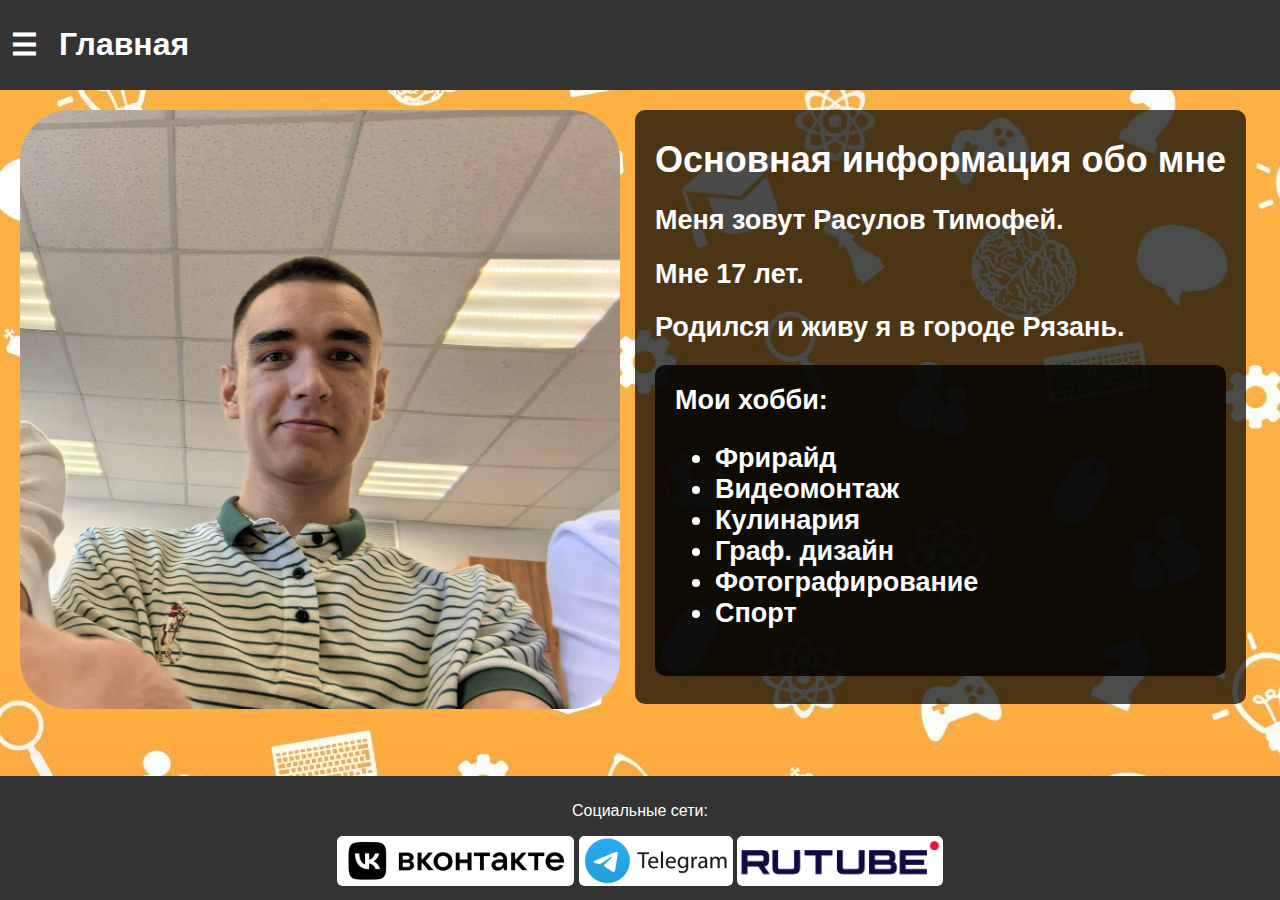
<file: index.html>
<!DOCTYPE html>
<html lang="ru">
<head>
    <meta charset="UTF-8">
    <meta name="viewport" content="width=device-width, initial-scale=1.0">
    <title>My hobby</title>
    <link rel="stylesheet" href="css/styles.css">
</head>
<body background="img/fon.jpg">
    <div class="wrapper">
        <div class="header">
            <button class="burger" onclick="toggleMenu()">☰</button>
            <h1>Главная</h1>
        </div>
        <div class="menu" id="menu">
            <div class="menu-items">
                <a href="index.html">Главная</a>
                <a href="fri.html">Фрирайд</a>
                <a href="vid.html">Видеомонтаж</a>
                <a href="kul.html">Кулинария</a>
                <a href="diz.html">Граф. дизайн</a>
                <a href="foto.html">Фотографирование</a>
                <a href="sport.html">Спорт</a>
            </div>
        </div>
        <div class="content">
            <div class="text-block">


                 <!-- Контент -->


                <h1>Основная информация обо мне</h1>
                <h2>Меня зовут Расулов Тимофей.</h2>
                <h2>Мне 17 лет.</h2>
                <h2>Родился и живу я в городе Рязань.</h2>
                <h2>
                    <div class="text-block1">
                        Мои хобби:
                        <ul>
                            <li>Фрирайд</li>
                            <li>Видеомонтаж</li>
                            <li>Кулинария</li>
                            <li>Граф. дизайн</li>
                            <li>Фотографирование</li>
                            <li>Спорт</li>
                    </div></ul>
                </h2>



                 <!-- Контент -->



            </div>

            <img src="img/face.jpg" alt="" class="image">

        </div>
    </div>
    <div class="footer">
        <p>Социальные сети:</p>
        <a href="#" class="rounded-button">
            <img src="img/vk.png" alt="Button Image"/>
        </a>
        <a href="#" class="rounded-button">
            <img src="img/tg.png" alt="Button Image"/>
        </a>
        <a href="#" class="rounded-button">
            <img src="img/rt.png" alt="Button Image"/>
        </a>
    </div>
<script src="js/scripts.js"></script>
</body>
</html>
</file>
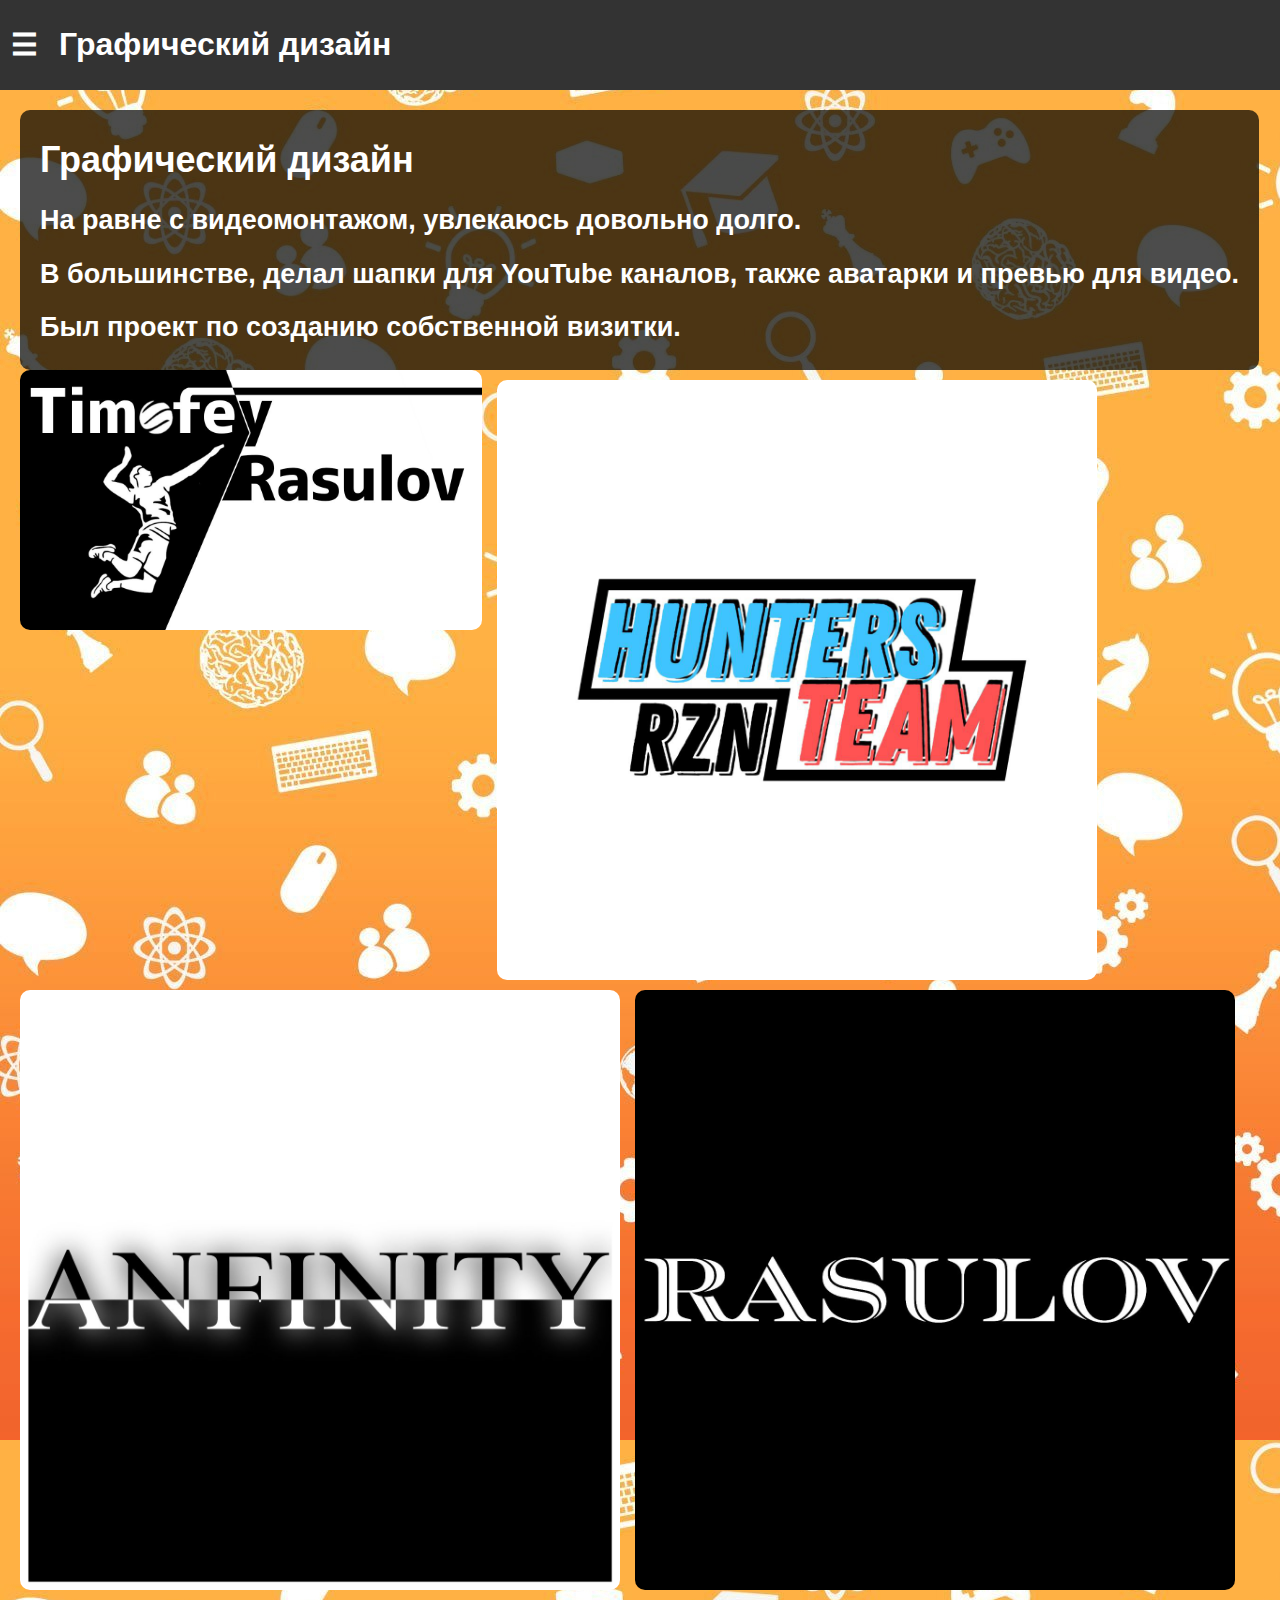
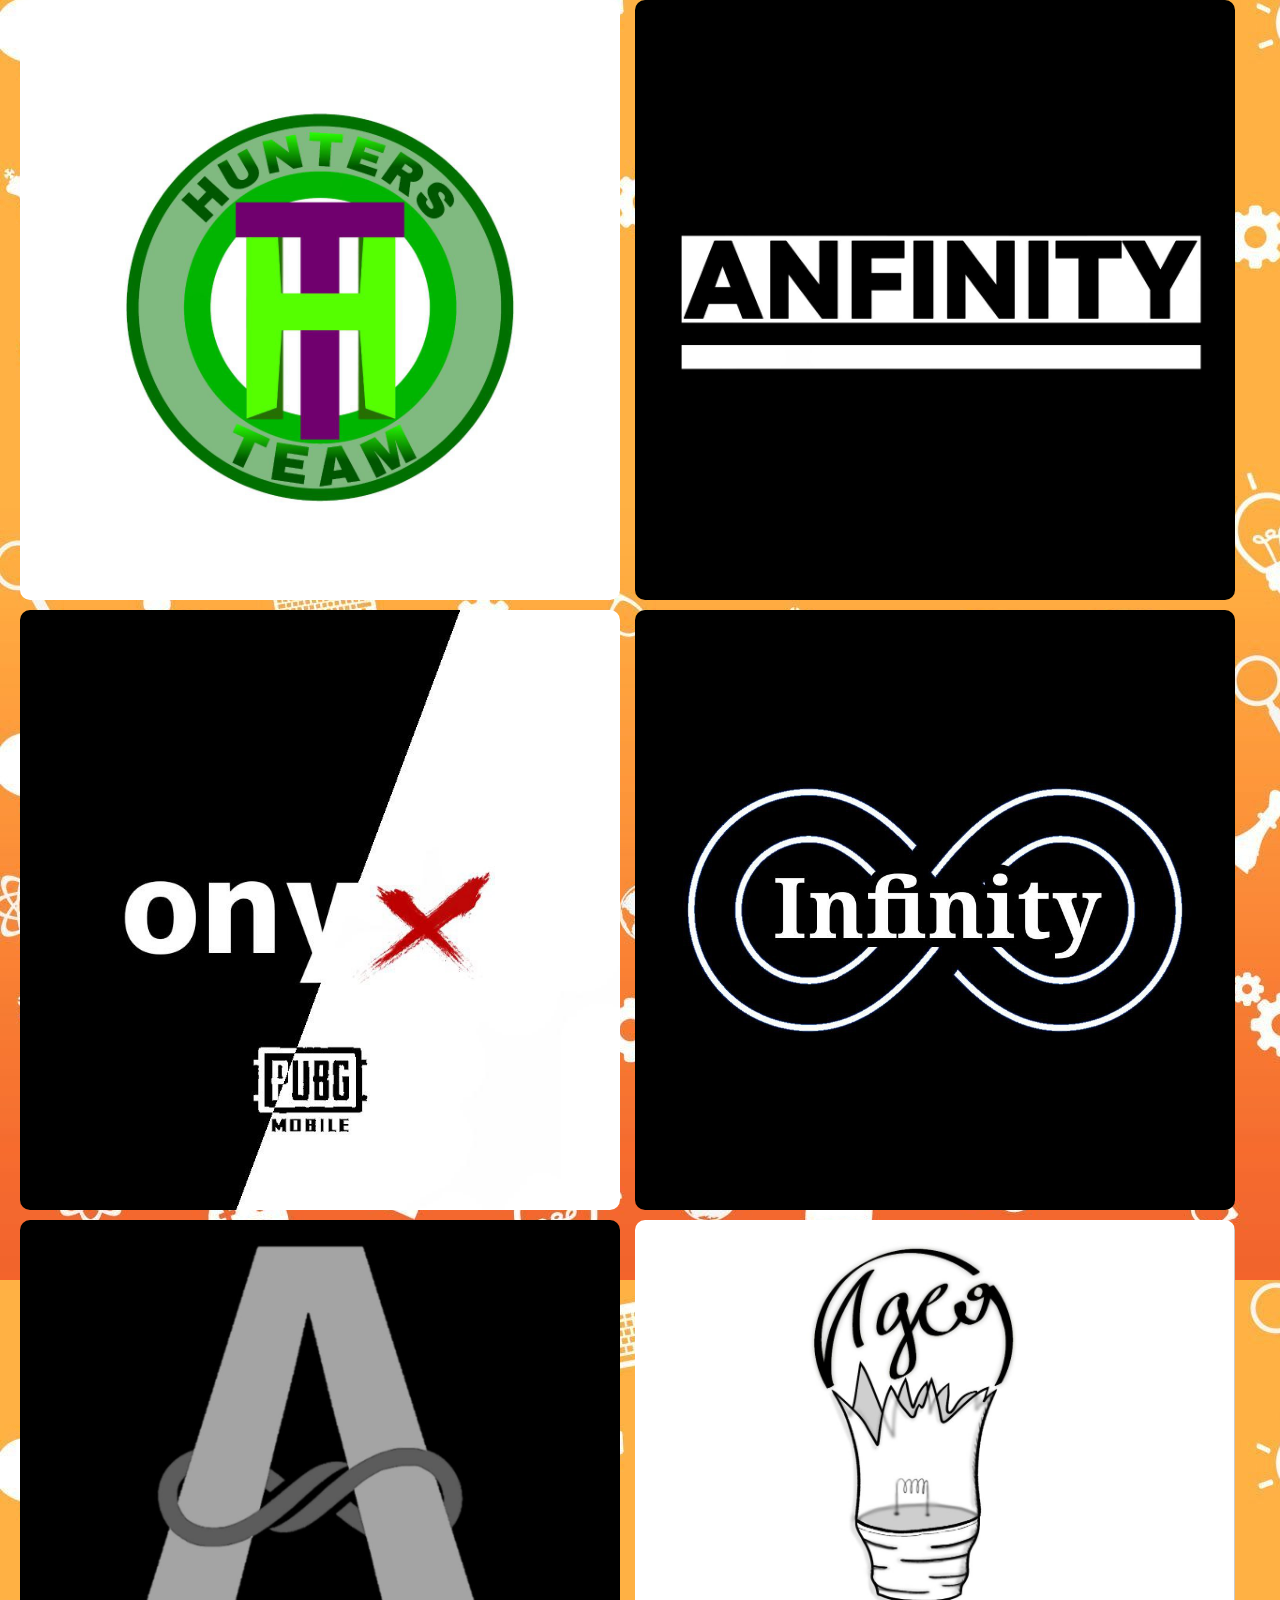
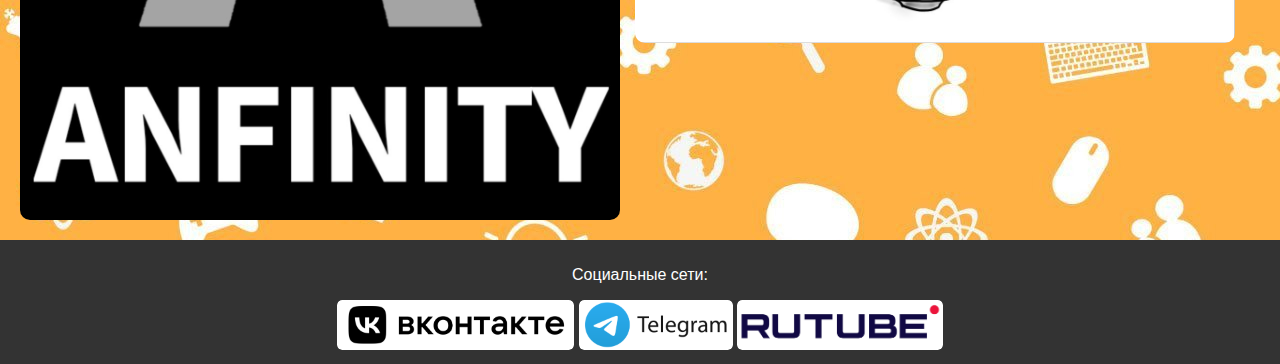
<file: diz.html>
<!DOCTYPE html>
<html lang="ru">
<head>
    <meta charset="UTF-8">
    <meta name="viewport" content="width=device-width, initial-scale=1.0">
    <title>My hobby</title>
    <link rel="stylesheet" href="css/styles.css">
</head>
<body background="img/fon.jpg">
    <div class="wrapper">
        <div class="header">
            <button class="burger" onclick="toggleMenu()">☰</button>
            <h1>Графический дизайн</h1>
        </div>
        <div class="menu" id="menu">
            <div class="menu-items">
            <a href="index.html">Главная</a>
            <a href="fri.html">Фрирайд</a>
            <a href="vid.html">Видеомонтаж</a>
            <a href="kul.html">Кулинария</a>
            <a href="diz.html">Граф. дизайн</a>
            <a href="foto.html">Фотографирование</a>
            <a href="sport.html">Спорт</a>
            </div>
        </div>
        <div class="content">
            <div class="text-block">


                 <!-- Контент -->


                <h1>Графический дизайн</h1>
                <h2>На равне с видеомонтажом, увлекаюсь довольно долго.</h2>
                <h2>В большинстве, делал шапки для YouTube каналов, также аватарки и превью для видео.</h2>
                <h2>Был проект по созданию собственной визитки.</h2>
                <h2>
                </h2>



                 <!-- Контент -->



            </div>
            
            <img src="img/diz1.jpg" alt="" class="images9">
            <img src="img/diz2.jpg" alt="" class="images10">
            <img src="img/diz3.jpg" alt="" class="images11">
            <img src="img/diz4.jpg" alt="" class="images12">
            <img src="img/diz5.jpg" alt="" class="images13">
            <img src="img/diz6.jpg" alt="" class="images14">
            <img src="img/diz7.jpg" alt="" class="images15">
            <img src="img/diz8.jpg" alt="" class="images16">
            <img src="img/diz9.jpg" alt="" class="images17">
            <img src="img/diz10.jpg" alt="" class="images18">

            
        </div>
    </div>
    <div class="footer">
        <p>Социальные сети:</p>
        <a href="#" class="rounded-button">
            <img src="img/vk.png" alt="Button Image"/>
        </a>
        <a href="#" class="rounded-button">
            <img src="img/tg.png" alt="Button Image"/>
        </a>
        <a href="#" class="rounded-button">
            <img src="img/rt.png" alt="Button Image"/>
        </a>
    </div>
<script src="js/scripts.js"></script>
</body>
</html>
</file>
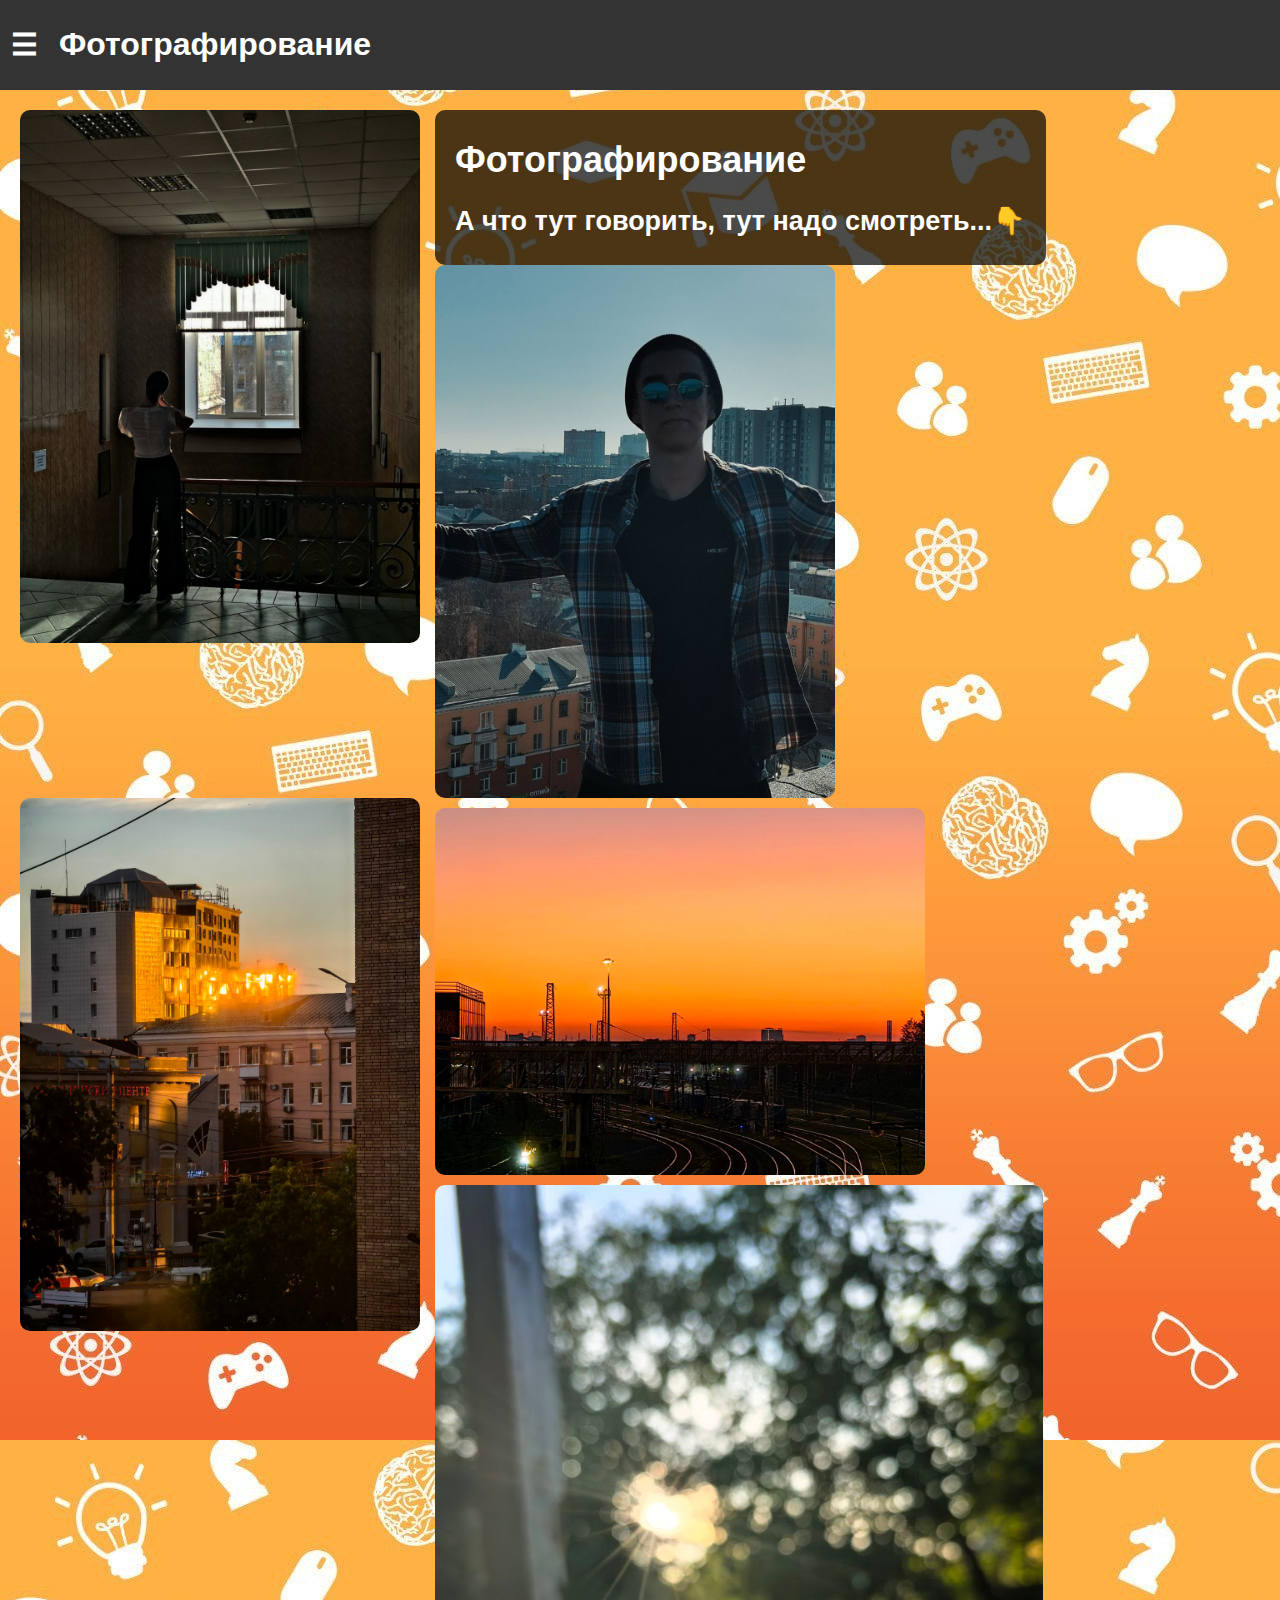
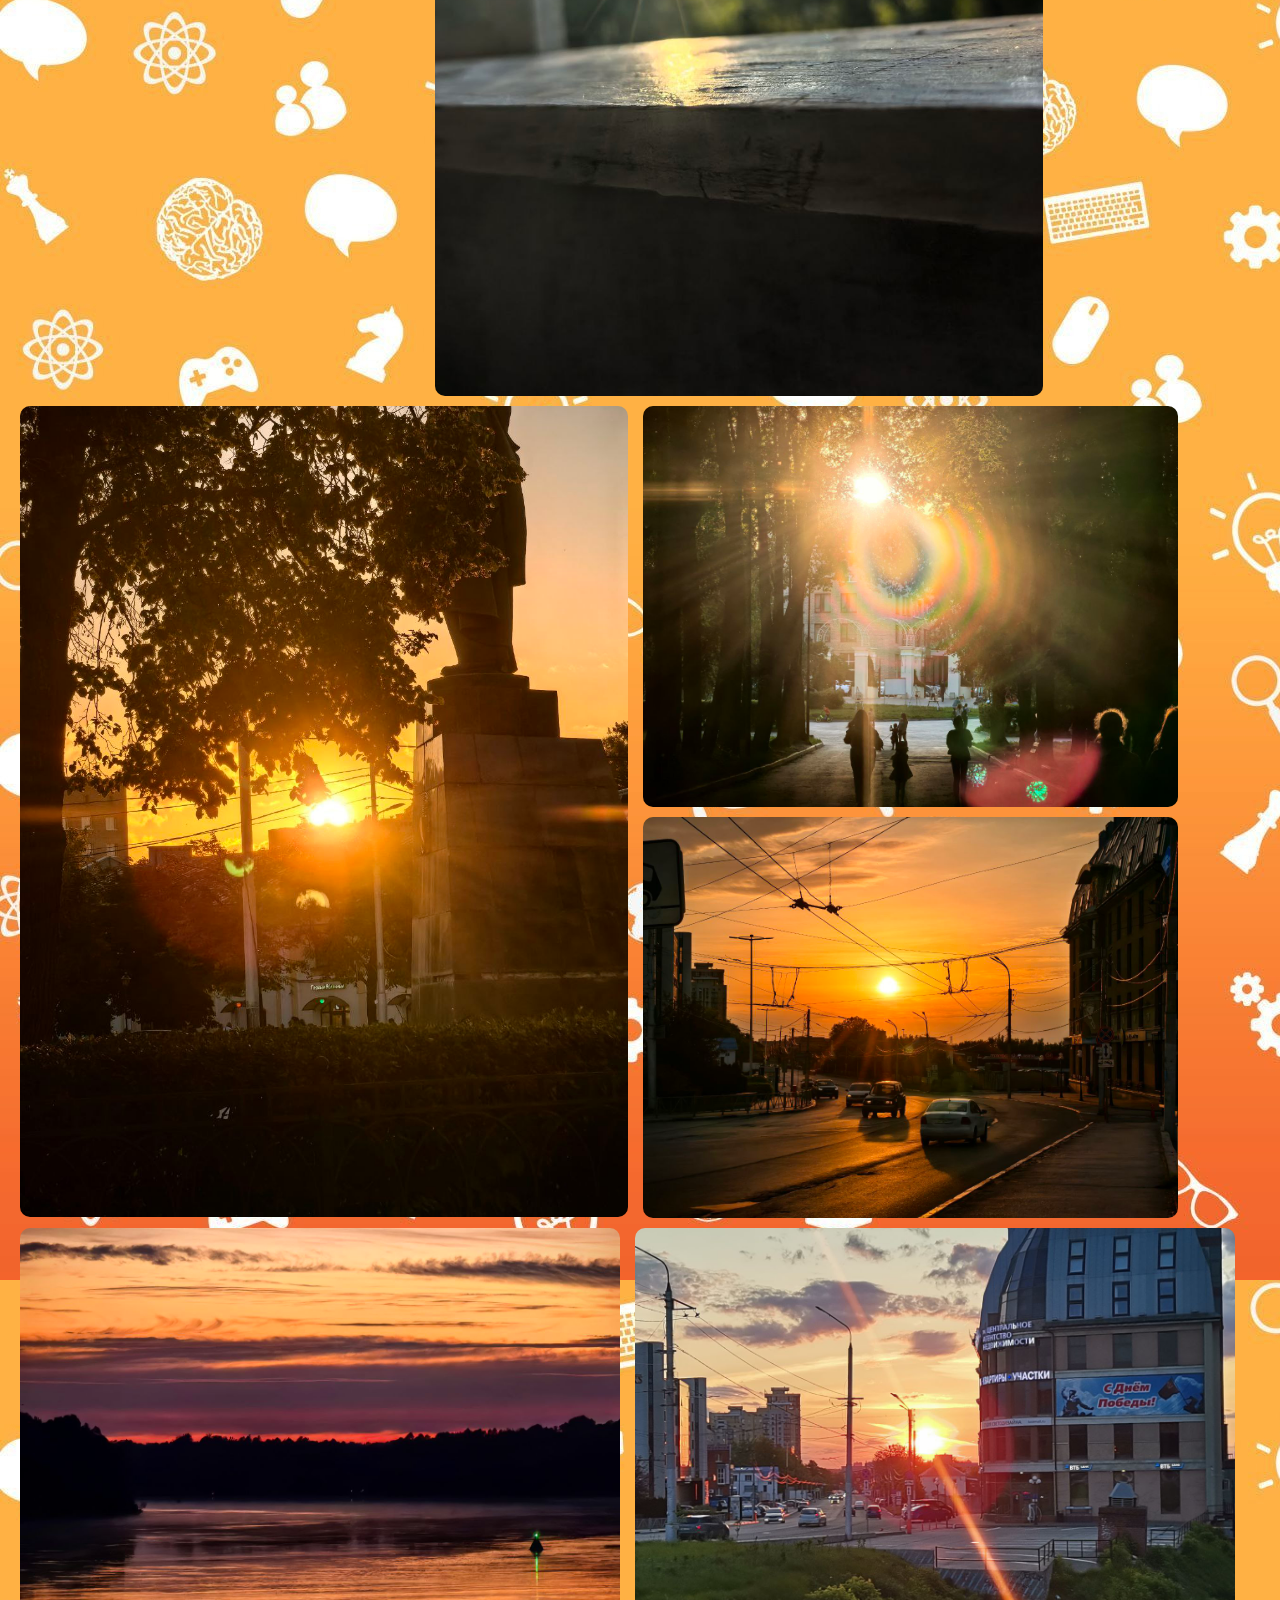
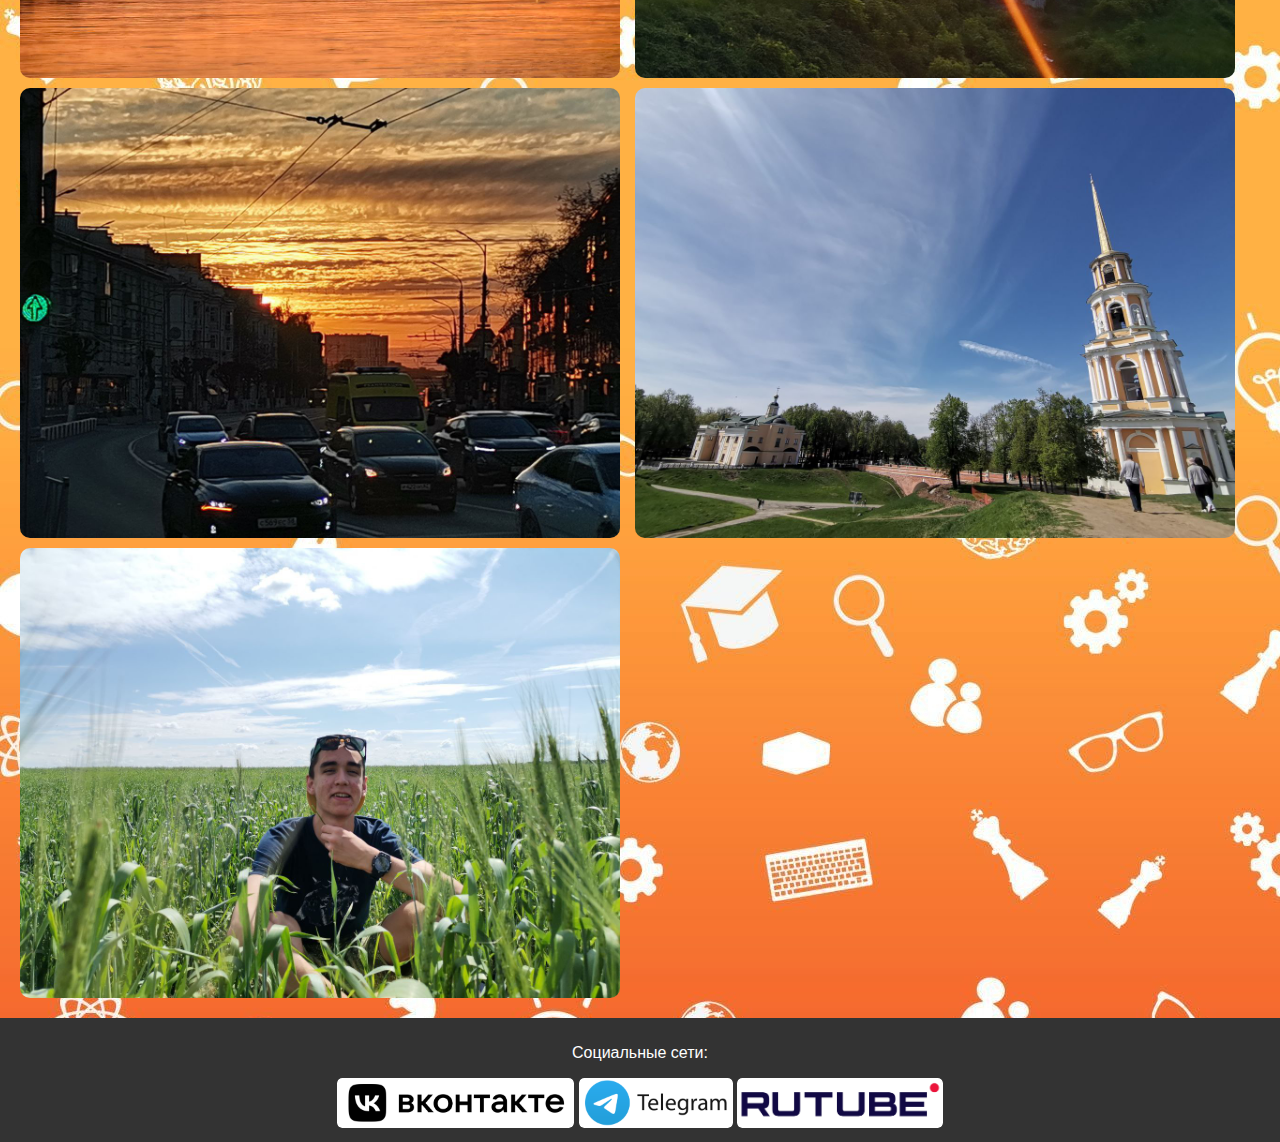
<file: foto.html>
<!DOCTYPE html>
<html lang="ru">
<head>
    <meta charset="UTF-8">
    <meta name="viewport" content="width=device-width, initial-scale=1.0">
    <title>My hobby</title>
    <link rel="stylesheet" href="css/styles.css">
</head>
<body background="img/fon.jpg">
    <div class="wrapper">
        <div class="header">
            <button class="burger" onclick="toggleMenu()">☰</button>
            <h1>Фотографирование</h1>
        </div>
        <div class="menu" id="menu">
            <div class="menu-items">
            <a href="index.html">Главная</a>
            <a href="fri.html">Фрирайд</a>
            <a href="vid.html">Видеомонтаж</a>
            <a href="kul.html">Кулинария</a>
            <a href="diz.html">Граф. дизайн</a>
            <a href="foto.html">Фотографирование</a>
            <a href="sport.html">Спорт</a>
            </div>
        </div>
        <div class="content">
            <div class="text-block">


                 <!-- Контент -->


                <h1>Фотографирование</h1>
                <h2>А что тут говорить, тут надо смотреть...👇</h2>
                <h2></h2>
                <h2></h2>
                <h2>
                </h2>



                 <!-- Контент -->



            </div>
            
            <img src="img/f1.jpg" alt="" class="images19">
            <img src="img/f2.jpg" alt="" class="images20">
            <img src="img/f3.jpg" alt="" class="images21">
            <img src="img/f4.jpg" alt="" class="images22">
            <img src="img/f5.jpg" alt="" class="images23">
            <img src="img/f6.jpg" alt="" class="images24">
            <img src="img/f7.jpg" alt="" class="images25">
            <img src="img/f8.jpg" alt="" class="images26">
            <img src="img/f9.jpg" alt="" class="images27">
            <img src="img/f10.jpg" alt="" class="images28">
            <img src="img/f11.jpg" alt="" class="images29">
            <img src="img/f12.jpg" alt="" class="images30">
            <img src="img/f13.jpg" alt="" class="images31">
            

            
        </div>
    </div>
    <div class="footer">
        <p>Социальные сети:</p>
        <a href="#" class="rounded-button">
            <img src="img/vk.png" alt="Button Image"/>
        </a>
        <a href="#" class="rounded-button">
            <img src="img/tg.png" alt="Button Image"/>
        </a>
        <a href="#" class="rounded-button">
            <img src="img/rt.png" alt="Button Image"/>
        </a>
    </div>
<script src="js/scripts.js"></script>
</body>
</html>
</file>
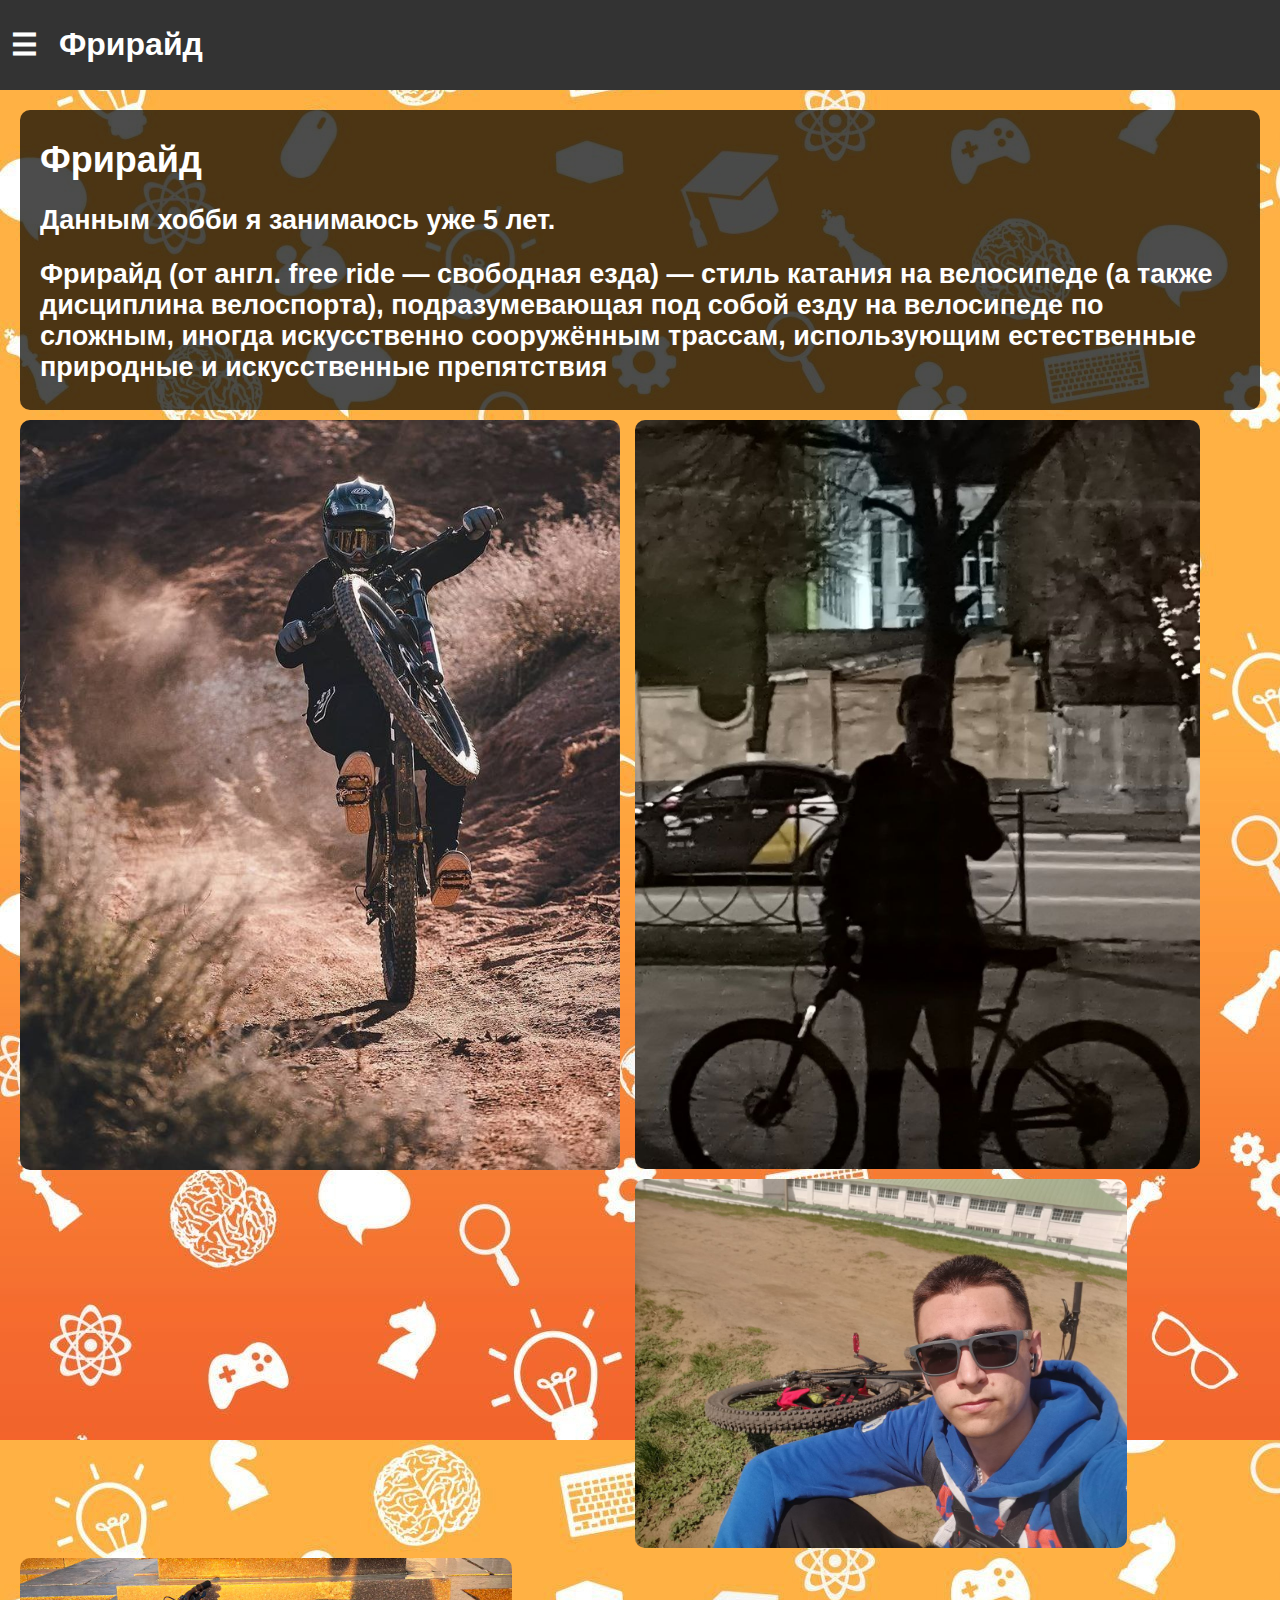
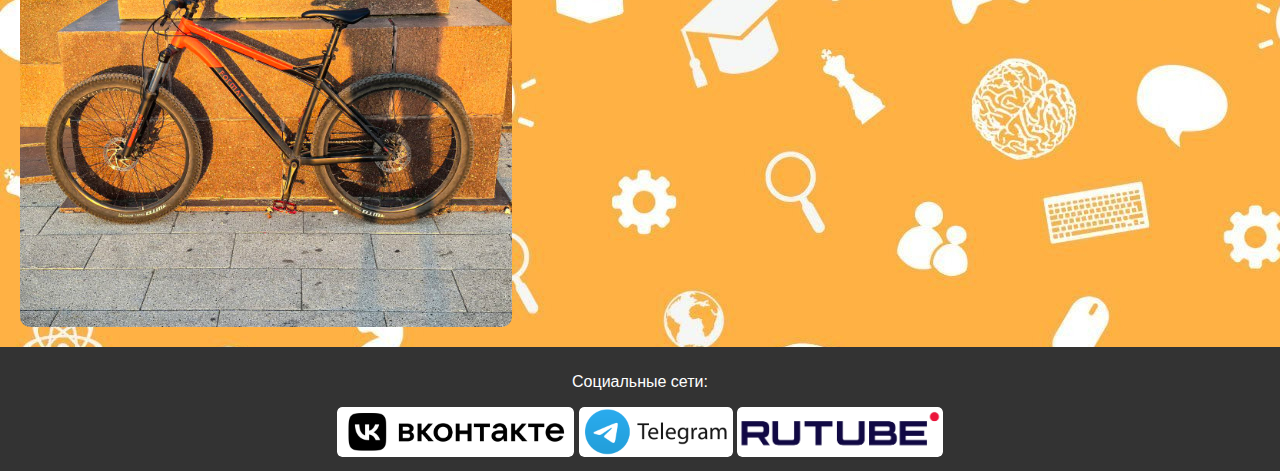
<file: fri.html>
<!DOCTYPE html>
<html lang="ru">
<head>
    <meta charset="UTF-8">
    <meta name="viewport" content="width=device-width, initial-scale=1.0">
    <title>My hobby</title>
    <link rel="stylesheet" href="css/styles.css">
</head>
<body background="img/fon.jpg">
    <div class="wrapper">
        <div class="header">
            <button class="burger" onclick="toggleMenu()">☰</button>
            <h1>Фрирайд</h1>
        </div>
        <div class="menu" id="menu">
            <div class="menu-items">
            <a href="index.html">Главная</a>
            <a href="fri.html">Фрирайд</a>
            <a href="vid.html">Видеомонтаж</a>
            <a href="kul.html">Кулинария</a>
            <a href="diz.html">Граф. дизайн</a>
            <a href="foto.html">Фотографирование</a>
            <a href="sport.html">Спорт</a>
            </div>
        </div>
        <div class="content">
            <div class="text-block">


                 <!-- Контент -->


                <h1>Фрирайд</h1>
                <h2>Данным хобби я занимаюсь уже 5 лет.</h2>
                <h2>Фрирайд (от англ. free ride — свободная езда) — стиль катания на велосипеде (а также дисциплина велоспорта), подразумевающая под собой езду на велосипеде по сложным, иногда искусственно сооружённым трассам, использующим естественные природные и искусственные препятствия</h2>
                <h2></h2>
                <h2>
                </h2>



                 <!-- Контент -->



            </div>
            
            <img src="img/fri1.jpg" alt="" class="images">
            <img src="img/fri2.jpg" alt="" class="images1">
            <img src="img/fri3.jpg" alt="" class="images2">
            <img src="img/fri4.jpg" alt="" class="images2">
            
        </div>
    </div>
    <div class="footer">
        <p>Социальные сети:</p>
        <a href="#" class="rounded-button">
            <img src="img/vk.png" alt="Button Image"/>
        </a>
        <a href="#" class="rounded-button">
            <img src="img/tg.png" alt="Button Image"/>
        </a>
        <a href="#" class="rounded-button">
            <img src="img/rt.png" alt="Button Image"/>
        </a>
    </div>
<script src="js/scripts.js"></script>
</body>
</html>
</file>
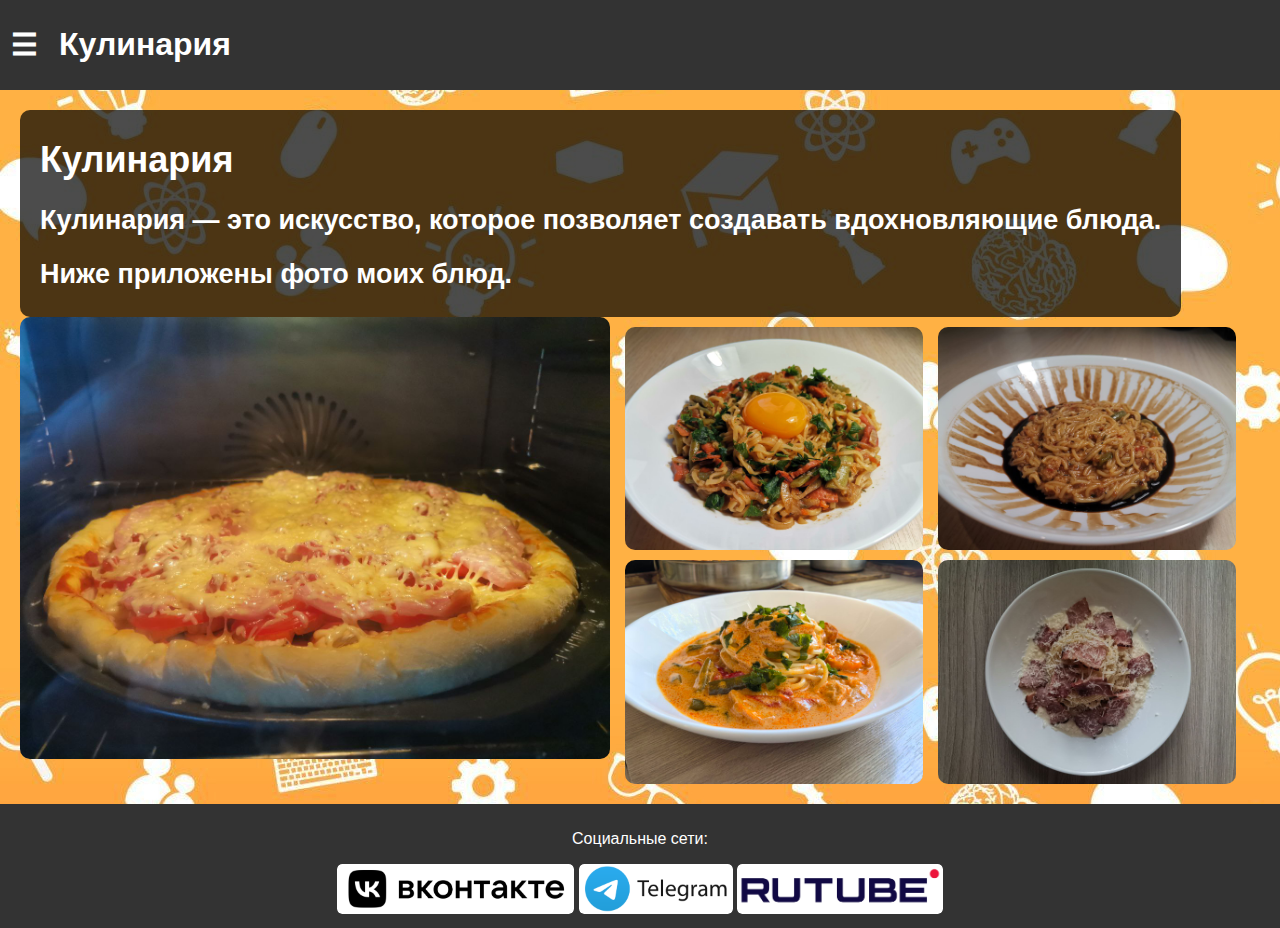
<file: kul.html>
<!DOCTYPE html>
<html lang="ru">
<head>
    <meta charset="UTF-8">
    <meta name="viewport" content="width=device-width, initial-scale=1.0">
    <title>My hobby</title>
    <link rel="stylesheet" href="css/styles.css">
</head>
<body background="img/fon.jpg">
    <div class="wrapper">
        <div class="header">
            <button class="burger" onclick="toggleMenu()">☰</button>
            <h1>Кулинария</h1>
        </div>
        <div class="menu" id="menu">
            <div class="menu-items">
            <a href="index.html">Главная</a>
            <a href="fri.html">Фрирайд</a>
            <a href="vid.html">Видеомонтаж</a>
            <a href="kul.html">Кулинария</a>
            <a href="diz.html">Граф. дизайн</a>
            <a href="foto.html">Фотографирование</a>
            <a href="sport.html">Спорт</a>
            </div>
        </div>
        <div class="content">
            <div class="text-block">


                 <!-- Контент -->


                <h1>Кулинария</h1>
                <h2>Кулинария — это искусство, которое позволяет создавать вдохновляющие блюда.</h2>
                <h2>Ниже приложены фото моих блюд.</h2>
                <h2></h2>
                <h2>
                </h2>



                 <!-- Контент -->



            </div>
            
            <img src="img/kul1.jpg" alt="" class="images3">
            <img src="img/kul2.jpg" alt="" class="images4">
            <img src="img/kul3.jpg" alt="" class="images5">
            <img src="img/kul6.jpg" alt="" class="images8">
            <img src="img/kul5.jpg" alt="" class="images7">
            
        </div>
    </div>
    <div class="footer">
        <p>Социальные сети:</p>
        <a href="#" class="rounded-button">
            <img src="img/vk.png" alt="Button Image"/>
        </a>
        <a href="#" class="rounded-button">
            <img src="img/tg.png" alt="Button Image"/>
        </a>
        <a href="#" class="rounded-button">
            <img src="img/rt.png" alt="Button Image"/>
        </a>
    </div>
<script src="js/scripts.js"></script>
</body>
</html>
</file>
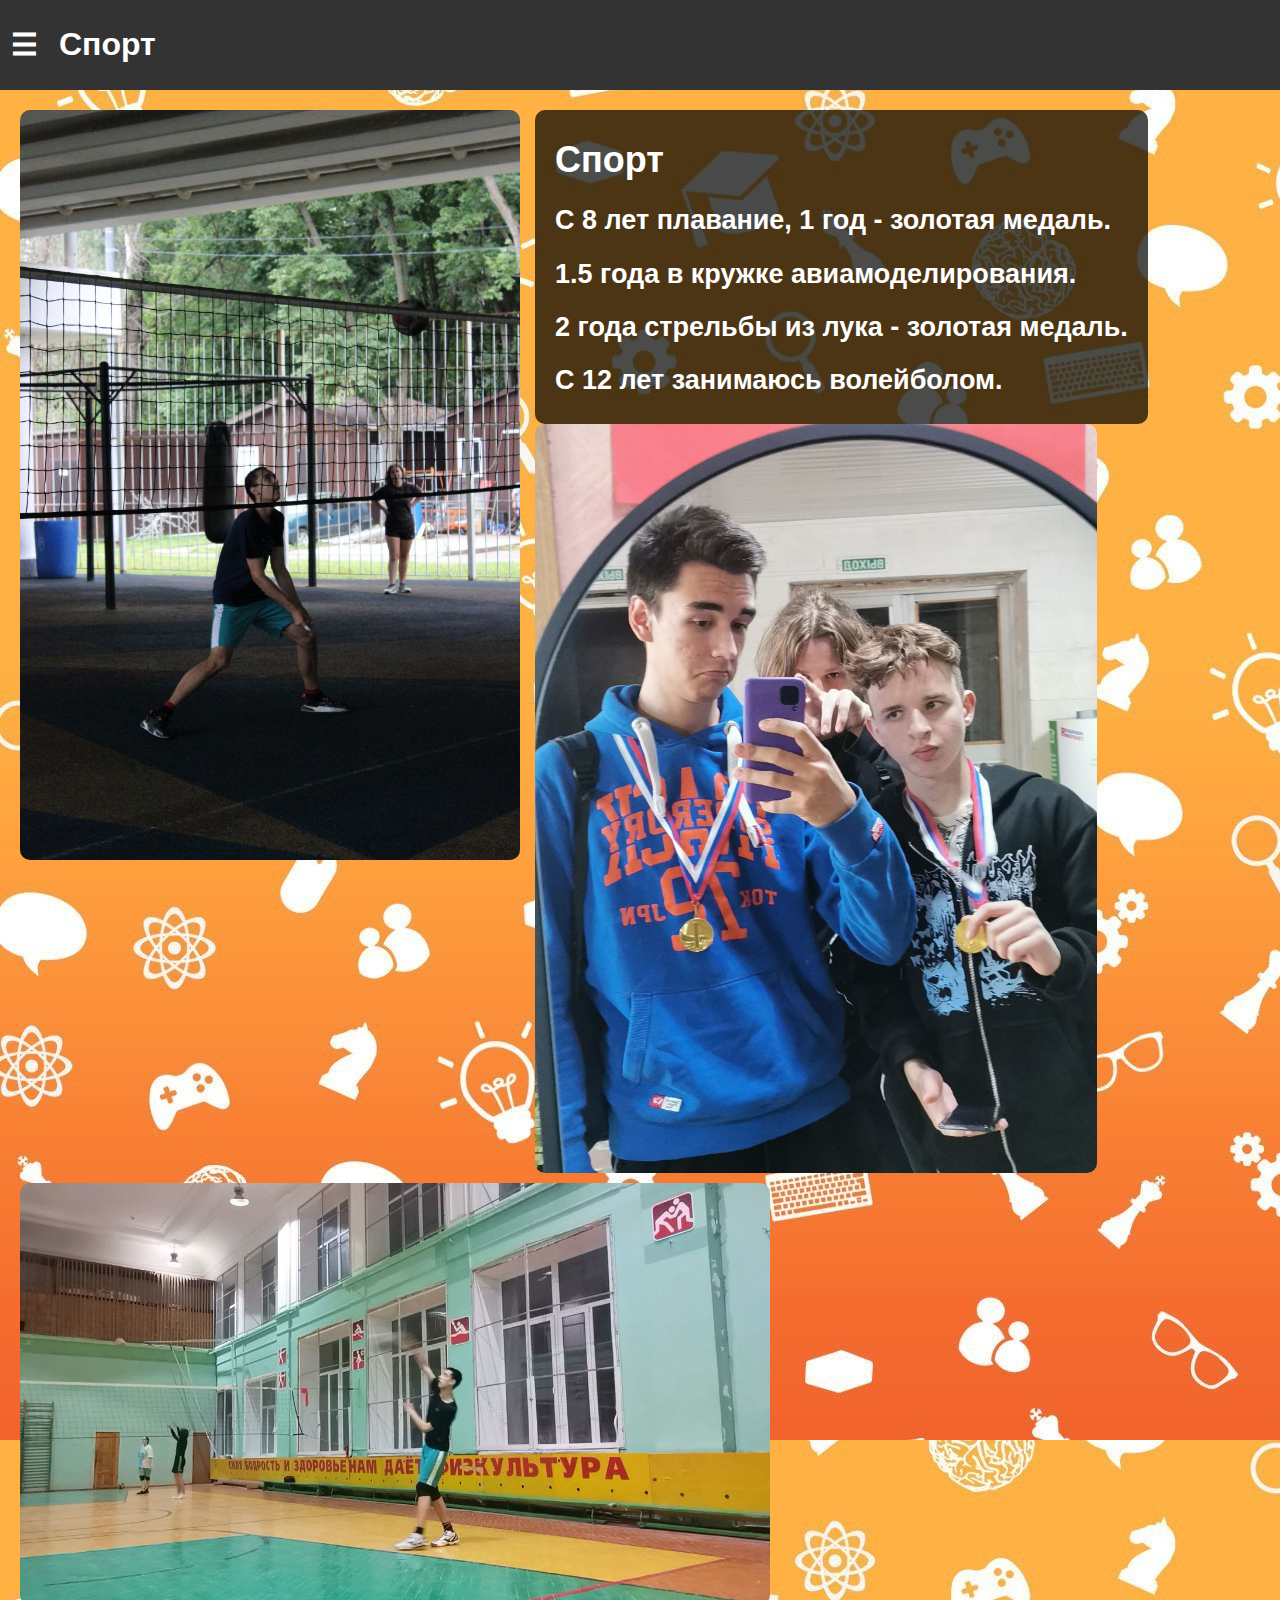
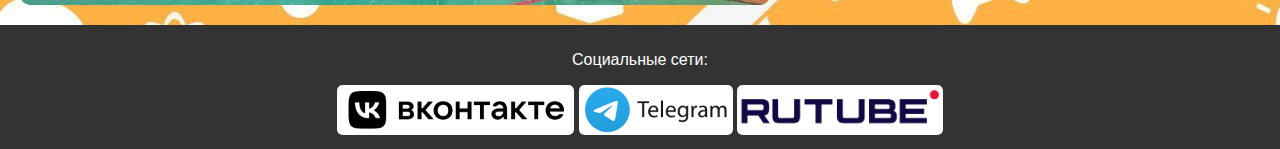
<file: sport.html>
<!DOCTYPE html>
<html lang="ru">
<head>
    <meta charset="UTF-8">
    <meta name="viewport" content="width=device-width, initial-scale=1.0">
    <title>My hobby</title>
    <link rel="stylesheet" href="css/styles.css">
</head>
<body background="img/fon.jpg">
    <div class="wrapper">
        <div class="header">
            <button class="burger" onclick="toggleMenu()">☰</button>
            <h1>Спорт</h1>
        </div>
        <div class="menu" id="menu">
            <div class="menu-items">
            <a href="index.html">Главная</a>
            <a href="fri.html">Фрирайд</a>
            <a href="vid.html">Видеомонтаж</a>
            <a href="kul.html">Кулинария</a>
            <a href="diz.html">Граф. дизайн</a>
            <a href="foto.html">Фотографирование</a>
            <a href="sport.html">Спорт</a>
            </div>
        </div>
        <div class="content">
            <div class="text-block">


                 <!-- Контент -->


                <h1>Спорт</h1>
                <h2>С 8 лет плавание, 1 год - золотая медаль. </h2>
                <h2>1.5 года в кружке авиамоделирования. </h2>
                <h2>2 года стрельбы из лука - золотая медаль. </h2>
                <h2>С 12 лет занимаюсь волейболом. </h2>



                 <!-- Контент -->



            </div>
            
            <img src="img/vol1.jpg" alt="" class="images32">
            <img src="img/vol2.jpg" alt="" class="images33">
            <img src="img/vol3.jpg" alt="" class="images34">

            

            
        </div>
    </div>
    <div class="footer">
        <p>Социальные сети:</p>
        <a href="#" class="rounded-button">
            <img src="img/vk.png" alt="Button Image"/>
        </a>
        <a href="#" class="rounded-button">
            <img src="img/tg.png" alt="Button Image"/>
        </a>
        <a href="#" class="rounded-button">
            <img src="img/rt.png" alt="Button Image"/>
        </a>
    </div>
<script src="js/scripts.js"></script>
</body>
</html>
</file>
<file: css/styles.css>
body {
    margin: 0;
    font-family: Arial, sans-serif;
    background-color: #f0f0f0;
    display: flex;
    flex-direction: column;
    min-height: 100vh;
}

.wrapper {
    flex: 1;
    display: flex;
    flex-direction: column;
}

.header {
    background-color: #333;
    color: white;
    display: flex;
    align-items: center;
    padding: 5px; /* Уменьшена высота шапки */
    position: relative;
}

.burger {
    background: none;
    border: none;
    color: white;
    cursor: pointer;
    font-size: 20px;
    padding: 20;
    margin-right: 15px;
    font-size: 30px; /* Размер шрифта */
    font-weight: bold; /* Жирный шрифт */
}

.menu {
    position: absolute;
    top: 0px;
    left: -350px;
    width: 350px;
    height: calc(100% - 50px);
    background: rgba(0, 0, 0, 0.9);
    transition: left 0.3s ease;
    padding-top: 10px;
    z-index: 10;
}

.menu.active {
    left: 0;
}

.menu-items {
    margin-top: 80px; /* Отступ сверху для списка страниц */
}

.menu a {
    color: white;
    text-decoration: none;
    display: block;
    padding: 10px;
    font-size: 30px; /* Размер шрифта */
    font-weight: bold; /* Жирный шрифт */
}

.content {
    padding: 20px;
}

.footer {
    background-color: #333;
    color: white;
    text-align: center;
    padding: 10px;
    position: relative;
}

.rounded-button img {
    border-radius: 5px; /* Укажите радиус для скругления */
    display: block;
    width: auto; /* Укажите нужную ширину */
    height: 50px; /* Высота подстраивается под ширину */
}

.rounded-button {
    display: inline-block;
    overflow: hidden; /* Скрываем лишнюю часть элемента */
    border-radius: 5px; /* Укажите радиус для скругления */
    cursor: pointer; /* Указываем курсор для кликабельного элемента */
}

.text-block {
    position: relative;
    display: inline-block;
    padding: 5px 20px; 
    color: white; /* Цвет текста */
    font-size: 18px;
    border-radius: 10px; /* Скругление углов */
    z-index: 1; /* Чтобы текст был над фоном */
}
.text-block::before {
    content: "";
    position: absolute;
    top: 0;
    left: 0;
    right: 0;
    bottom: 0;
    background-color: rgba(0, 0, 0, 0.7); /* Полупрозрачный черный фон */
    border-radius: 10px; /* Скругление углов */
    z-index: -1; /* Чтобы фон был под текстом */
}

.image {
    width: 600px; /* Ширина изображения */
    height: auto;
    float: left; /* Положение слева */
    margin-right: 15px; /* Отступ справа от изображения */
    border-radius: 50px;
}

.image-right {
    float: right; /* Положение справа */
    margin-left: 15px; /* Отступ слева от изображения */
    border-radius: 5px;
}

.text-block1 {
    padding: 20px;
    background-color: rgba(0, 0, 0, 0.8);
    border-radius: 10px;
}

.images {
    width: 600px; /* Ширина изображения */
    height: auto;
    float: left; /* Положение слева */
    margin-right: 15px; /* Отступ справа от изображения */
    border-radius: 10px;
    padding: 20;
    margin-top: 10px; /* Отступ сверху для изображения */
}

.images1 {
    width: 565px; /* Ширина изображения */
    height: auto; 
    float: left; /* Положение слева */
    margin-right: 15px; /* Отступ справа от изображения */
    border-radius: 10px;
    padding: 20;
    margin-top: 10px; /* Отступ сверху для изображения */
}

.images2 {
    width: 492px; /* Ширина изображения */
    height: auto;
    float: left; /* Положение слева */
    margin-right: 15px; /* Отступ справа от изображения */
    border-radius: 10px;
    padding: 20;
    margin-top: 10px; /* Отступ сверху для изображения */
}

.images3 {
    width: 590px; /* Ширина изображения */
    height: auto;
    float: left; /* Положение слева */
    margin-right: 15px; /* Отступ справа от изображения */
    border-radius: 10px;
    padding: 20;
    margin-top: 0px; /* Отступ сверху для изображения */
}

.images4 {
    width: 298px; /* Ширина изображения */
    height: auto;
    float: left; /* Положение слева */
    margin-right: 15px; /* Отступ справа от изображения */
    border-radius: 10px;
    padding: 20;
    margin-top: 10px; /* Отступ сверху для изображения */
}

.images5 {
    width: 298px; /* Ширина изображения */
    height: auto;
    float: left; /* Положение слева */
    margin-right: 15px; /* Отступ справа от изображения */
    border-radius: 10px;
    padding: 20;
    margin-top: 10px; /* Отступ сверху для изображения */
}


.images7 {
    width: 298px; /* Ширина изображения */
    height: auto;
    float: left; /* Положение слева */
    margin-right: 15px; /* Отступ справа от изображения */
    border-radius: 10px;
    padding: 20;
    margin-top: 10px; /* Отступ сверху для изображения */
}

.images8 {
    width: 298px; /* Ширина изображения */
    height: auto;
    float: left; /* Положение слева */
    margin-right: 15px; /* Отступ справа от изображения */
    border-radius: 10px;
    padding: 20;
    margin-top: 10px; /* Отступ сверху для изображения */
}

.images9 {
    width: 462px; /* Ширина изображения */
    height: auto;
    float: left; /* Положение слева */
    margin-right: 15px; /* Отступ справа от изображения */
    border-radius: 10px;
    padding: 20;
    margin-top: 0px; /* Отступ сверху для изображения */
}

.images10 {
    width: 600px; /* Ширина изображения */
    height: auto;
    float: left; /* Положение слева */
    margin-right: 15px; /* Отступ справа от изображения */
    border-radius: 10px;
    padding: 20;
    margin-top: 10px; /* Отступ сверху для изображения */
}

.images11 {
    width: 600px; /* Ширина изображения */
    height: auto;
    float: left; /* Положение слева */
    margin-right: 15px; /* Отступ справа от изображения */
    border-radius: 10px;
    padding: 20;
    margin-top: 10px; /* Отступ сверху для изображения */
}

.images12 {
    width: 600px; /* Ширина изображения */
    height: auto;
    float: left; /* Положение слева */
    margin-right: 15px; /* Отступ справа от изображения */
    border-radius: 10px;
    padding: 20;
    margin-top: 10px; /* Отступ сверху для изображения */
}

.images13 {
    width: 600px; /* Ширина изображения */
    height: auto;
    float: left; /* Положение слева */
    margin-right: 15px; /* Отступ справа от изображения */
    border-radius: 10px;
    padding: 20;
    margin-top: 10px; /* Отступ сверху для изображения */
}

.images14 {
    width: 600px; /* Ширина изображения */
    height: auto;
    float: left; /* Положение слева */
    margin-right: 15px; /* Отступ справа от изображения */
    border-radius: 10px;
    padding: 20;
    margin-top: 10px; /* Отступ сверху для изображения */
}

.images15 {
    width: 600px; /* Ширина изображения */
    height: auto;
    float: left; /* Положение слева */
    margin-right: 15px; /* Отступ справа от изображения */
    border-radius: 10px;
    padding: 20;
    margin-top: 10px; /* Отступ сверху для изображения */
}

.images16 {
    width: 600px; /* Ширина изображения */
    height: auto;
    float: left; /* Положение слева */
    margin-right: 15px; /* Отступ справа от изображения */
    border-radius: 10px;
    padding: 20;
    margin-top: 10px; /* Отступ сверху для изображения */
}

.images17 {
    width: 600px; /* Ширина изображения */
    height: auto;
    float: left; /* Положение слева */
    margin-right: 15px; /* Отступ справа от изображения */
    border-radius: 10px;
    padding: 20;
    margin-top: 10px; /* Отступ сверху для изображения */
}

.images18 {
    width: 600px; /* Ширина изображения */
    height: auto;
    float: left; /* Положение слева */
    margin-right: 15px; /* Отступ справа от изображения */
    border-radius: 10px;
    padding: 20;
    margin-top: 10px; /* Отступ сверху для изображения */
}

.images19 {
    width: 400px; /* Ширина изображения */
    height: auto;
    float: left; /* Положение слева */
    margin-right: 15px; /* Отступ справа от изображения */
    border-radius: 10px;
    padding: 20;
    margin-top: 0px; /* Отступ сверху для изображения */
}

.images20 {
    width: 400px; /* Ширина изображения */
    height: auto;
    float: left; /* Положение слева */
    margin-right: 15px; /* Отступ справа от изображения */
    border-radius: 10px;
    padding: 20;
    margin-top: 0px; /* Отступ сверху для изображения */
}

.images21 {
    width: 400px; /* Ширина изображения */
    height: auto;
    float: left; /* Положение слева */
    margin-right: 15px; /* Отступ справа от изображения */
    border-radius: 10px;
    padding: 20;
    margin-top: 0px; /* Отступ сверху для изображения */
}

.images22 {
    width: 490px; /* Ширина изображения */
    height: auto;
    float: left; /* Положение слева */
    margin-right: 15px; /* Отступ справа от изображения */
    border-radius: 10px;
    padding: 20;
    margin-top: 10px; /* Отступ сверху для изображения */
}

.images23 {
    width: 608px; /* Ширина изображения */
    height: auto;
    float: left; /* Положение слева */
    margin-right: 15px; /* Отступ справа от изображения */
    border-radius: 10px;
    padding: 20;
    margin-top: 10px; /* Отступ сверху для изображения */
}

.images24 {
    width: 608px; /* Ширина изображения */
    height: auto;
    float: left; /* Положение слева */
    margin-right: 15px; /* Отступ справа от изображения */
    border-radius: 10px;
    padding: 20;
    margin-top: 10px; /* Отступ сверху для изображения */
}

.images25 {
    width: 535px; /* Ширина изображения */
    height: auto;
    float: left; /* Положение слева */
    margin-right: 15px; /* Отступ справа от изображения */
    border-radius: 10px;
    padding: 20;
    margin-top: 10px; /* Отступ сверху для изображения */
}

.images26 {
    width: 535px; /* Ширина изображения */
    height: auto;
    float: left; /* Положение слева */
    margin-right: 15px; /* Отступ справа от изображения */
    border-radius: 10px;
    padding: 20;
    margin-top: 10px; /* Отступ сверху для изображения */
}

.images27 {
    width: 600px; /* Ширина изображения */
    height: auto;
    float: left; /* Положение слева */
    margin-right: 15px; /* Отступ справа от изображения */
    border-radius: 10px;
    padding: 20;
    margin-top: 10px; /* Отступ сверху для изображения */
}

.images28 {
    width: 600px; /* Ширина изображения */
    height: auto;
    float: left; /* Положение слева */
    margin-right: 15px; /* Отступ справа от изображения */
    border-radius: 10px;
    padding: 20;
    margin-top: 10px; /* Отступ сверху для изображения */
}

.images29 {
    width: 600px; /* Ширина изображения */
    height: auto;
    float: left; /* Положение слева */
    margin-right: 15px; /* Отступ справа от изображения */
    border-radius: 10px;
    padding: 20;
    margin-top: 10px; /* Отступ сверху для изображения */
}

.images30 {
    width: 600px; /* Ширина изображения */
    height: auto;
    float: left; /* Положение слева */
    margin-right: 15px; /* Отступ справа от изображения */
    border-radius: 10px;
    padding: 20;
    margin-top: 10px; /* Отступ сверху для изображения */
}

.images31 {
    width: 600px; /* Ширина изображения */
    height: auto;
    float: left; /* Положение слева */
    margin-right: 15px; /* Отступ справа от изображения */
    border-radius: 10px;
    padding: 20;
    margin-top: 10px; /* Отступ сверху для изображения */
}
.images32 {
    width: 500px; /* Ширина изображения */
    height: auto;
    float: left; /* Положение слева */
    margin-right: 15px; /* Отступ справа от изображения */
    border-radius: 10px;
    padding: 20;
    margin-top: 0px; /* Отступ сверху для изображения */
}

.images33 {
    width: 562px; /* Ширина изображения */
    height: auto;
    float: left; /* Положение слева */
    margin-right: 15px; /* Отступ справа от изображения */
    border-radius: 10px;
    padding: 20;
    margin-top: 0px; /* Отступ сверху для изображения */
}

.images34 {
    width: 750px; /* Ширина изображения */
    height: auto;
    float: left; /* Положение слева */
    margin-right: 15px; /* Отступ справа от изображения */
    border-radius: 10px;
    padding: 20;
    margin-top: 10px; /* Отступ сверху для изображения */
}


.video-player {
    position: relative;
    width: 400px; /* Ширина плеера */
    height: auto;
    margin: 10px; /* Отступ вокруг плеера */
    border: 1px solid #000000; /* Граница плеера */
    border-radius: 10px; /* Скругление углов */
    overflow: hidden; /* Обрезка содержимого при необходимости */
    top: 10px; /* Отступ сверху */
    left: -8px; /* Отступ слева */
}
.video-player video {
    width: 100%; /* Ширина видеоплеера */
    outline: none; /* Убираем контур при выделении */
}
</file>
